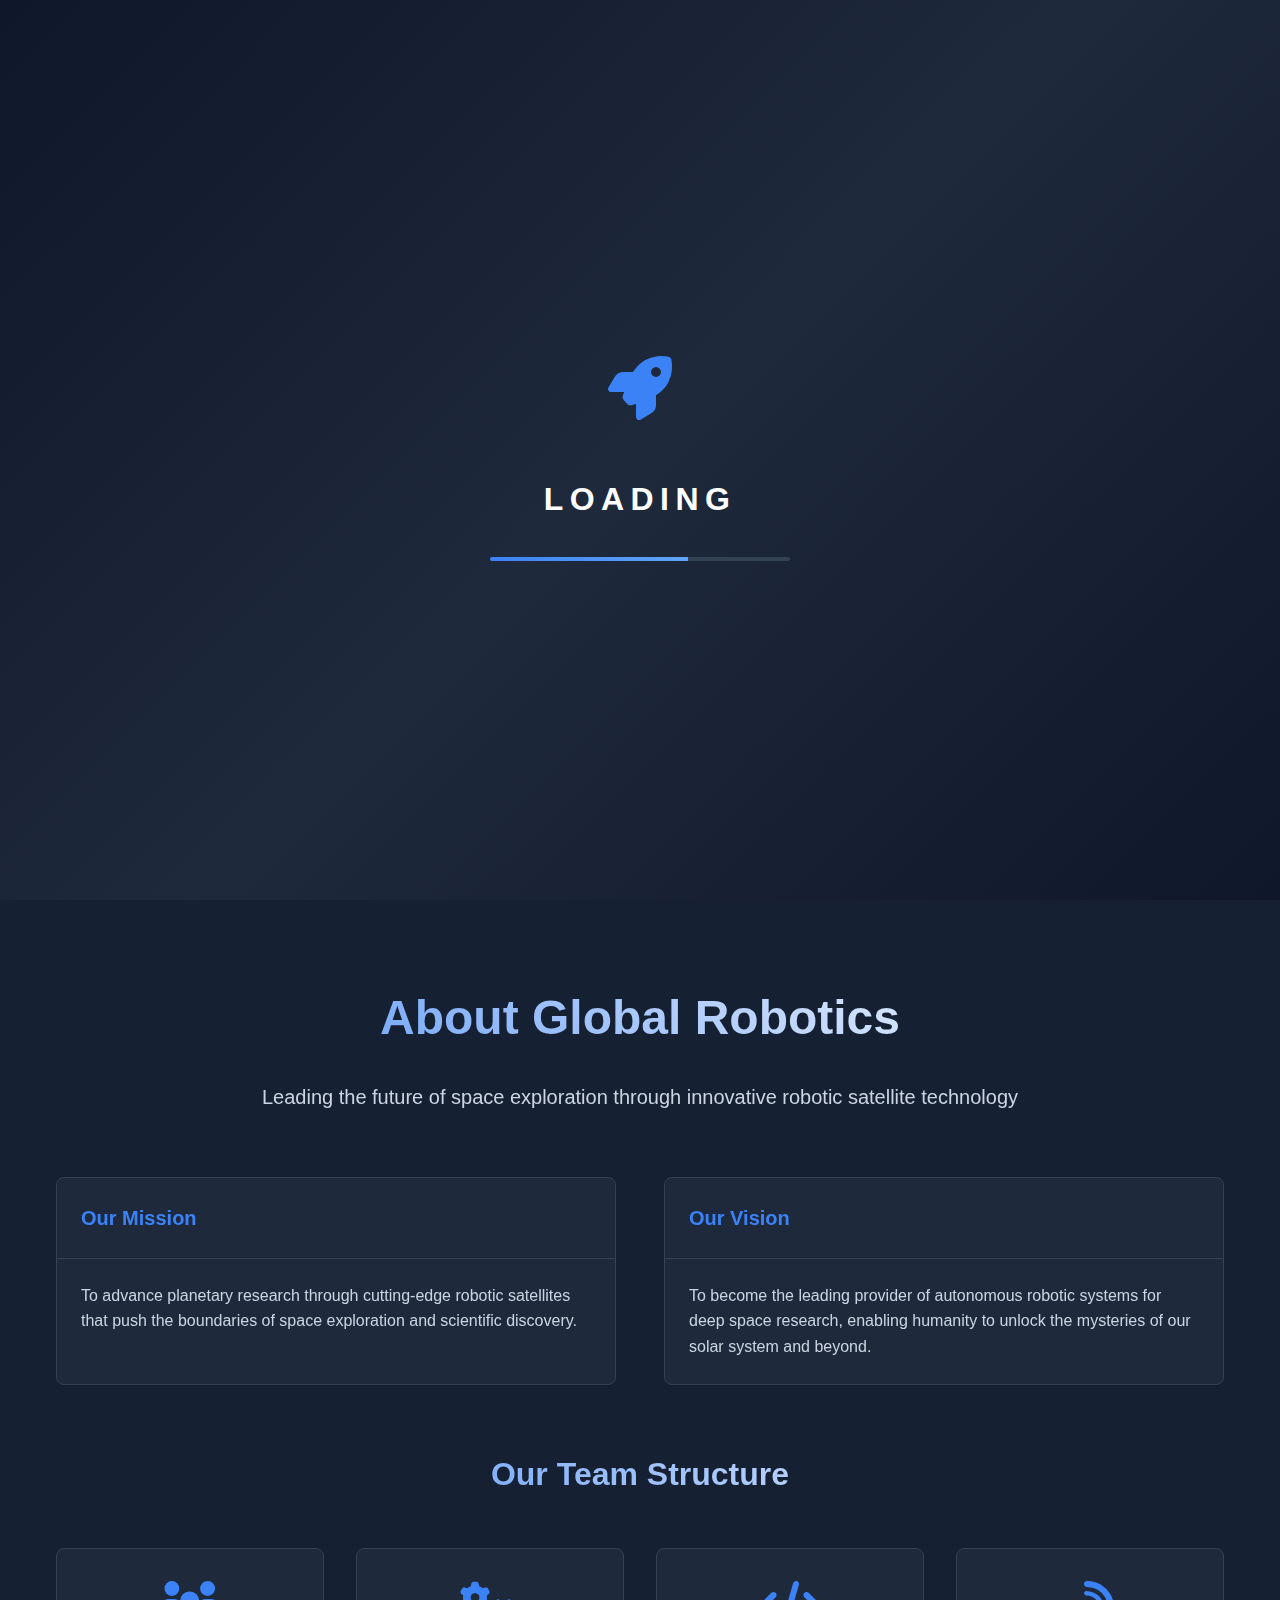
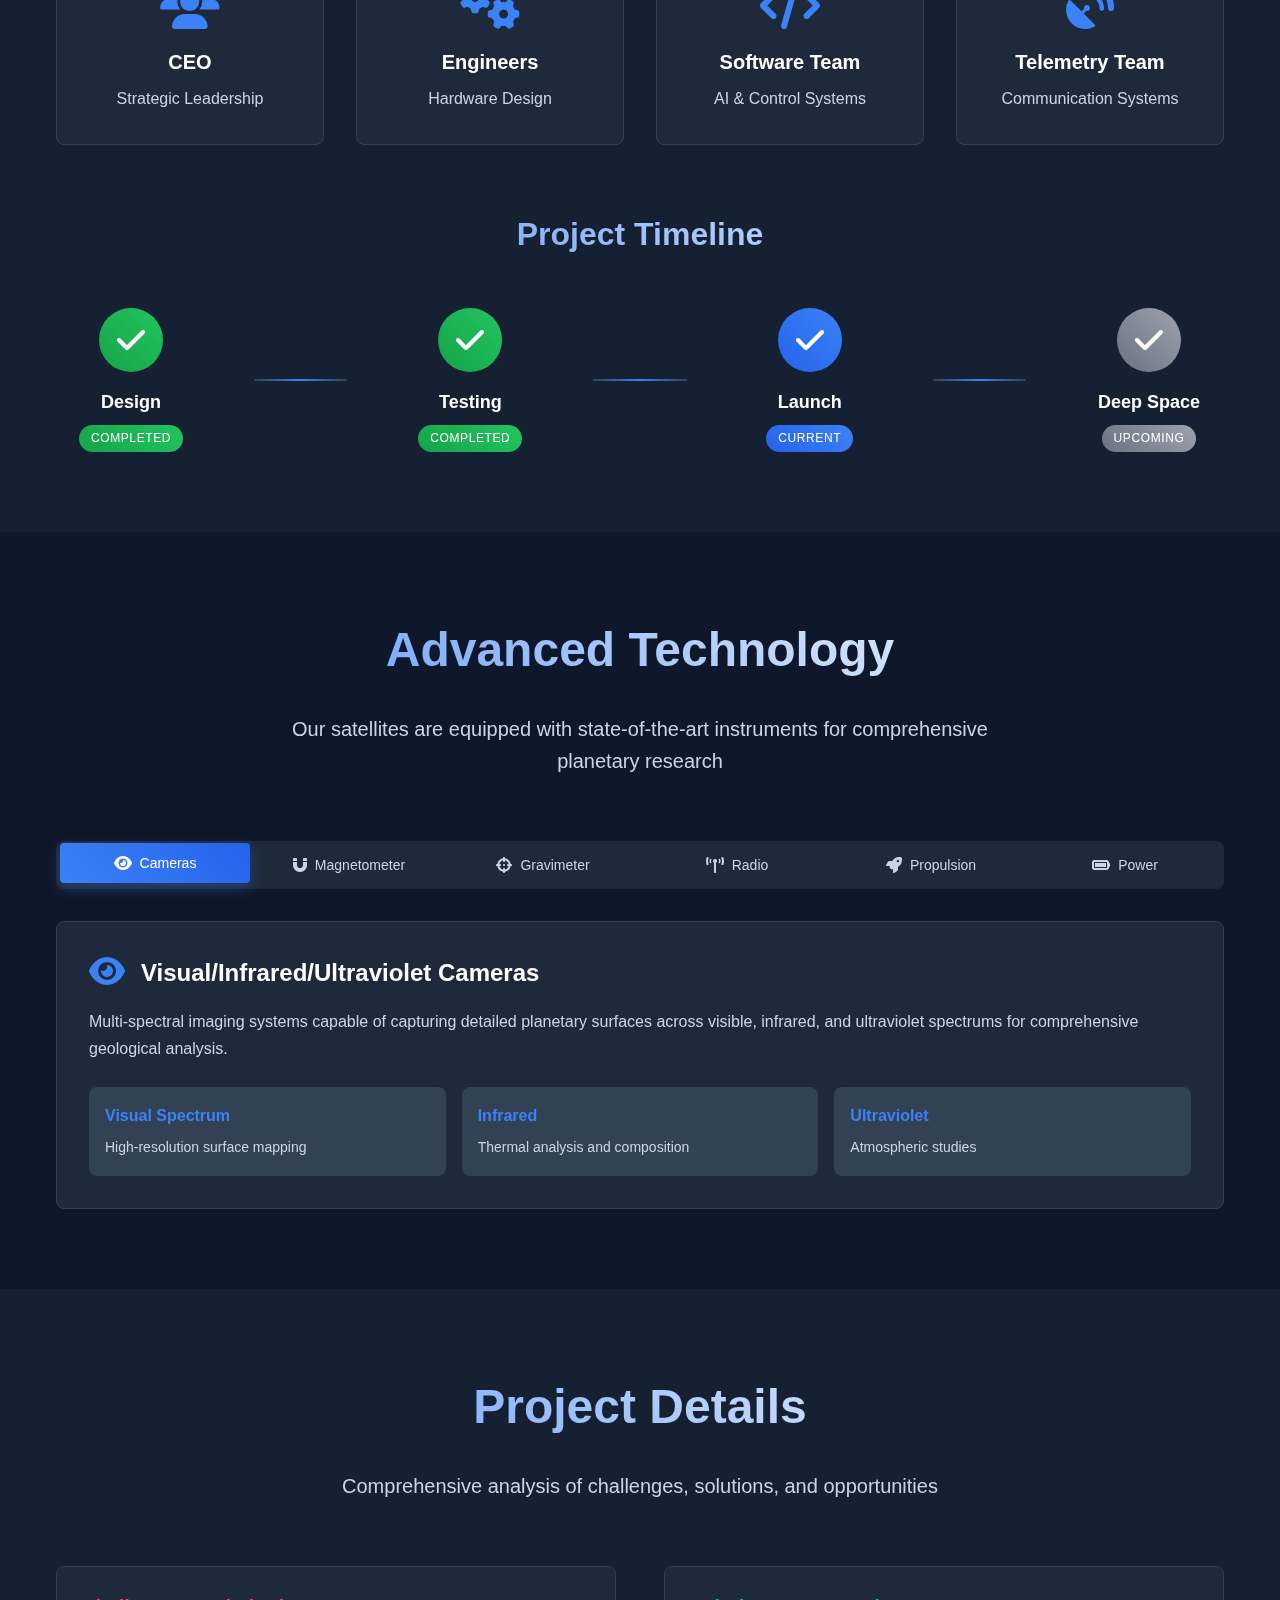
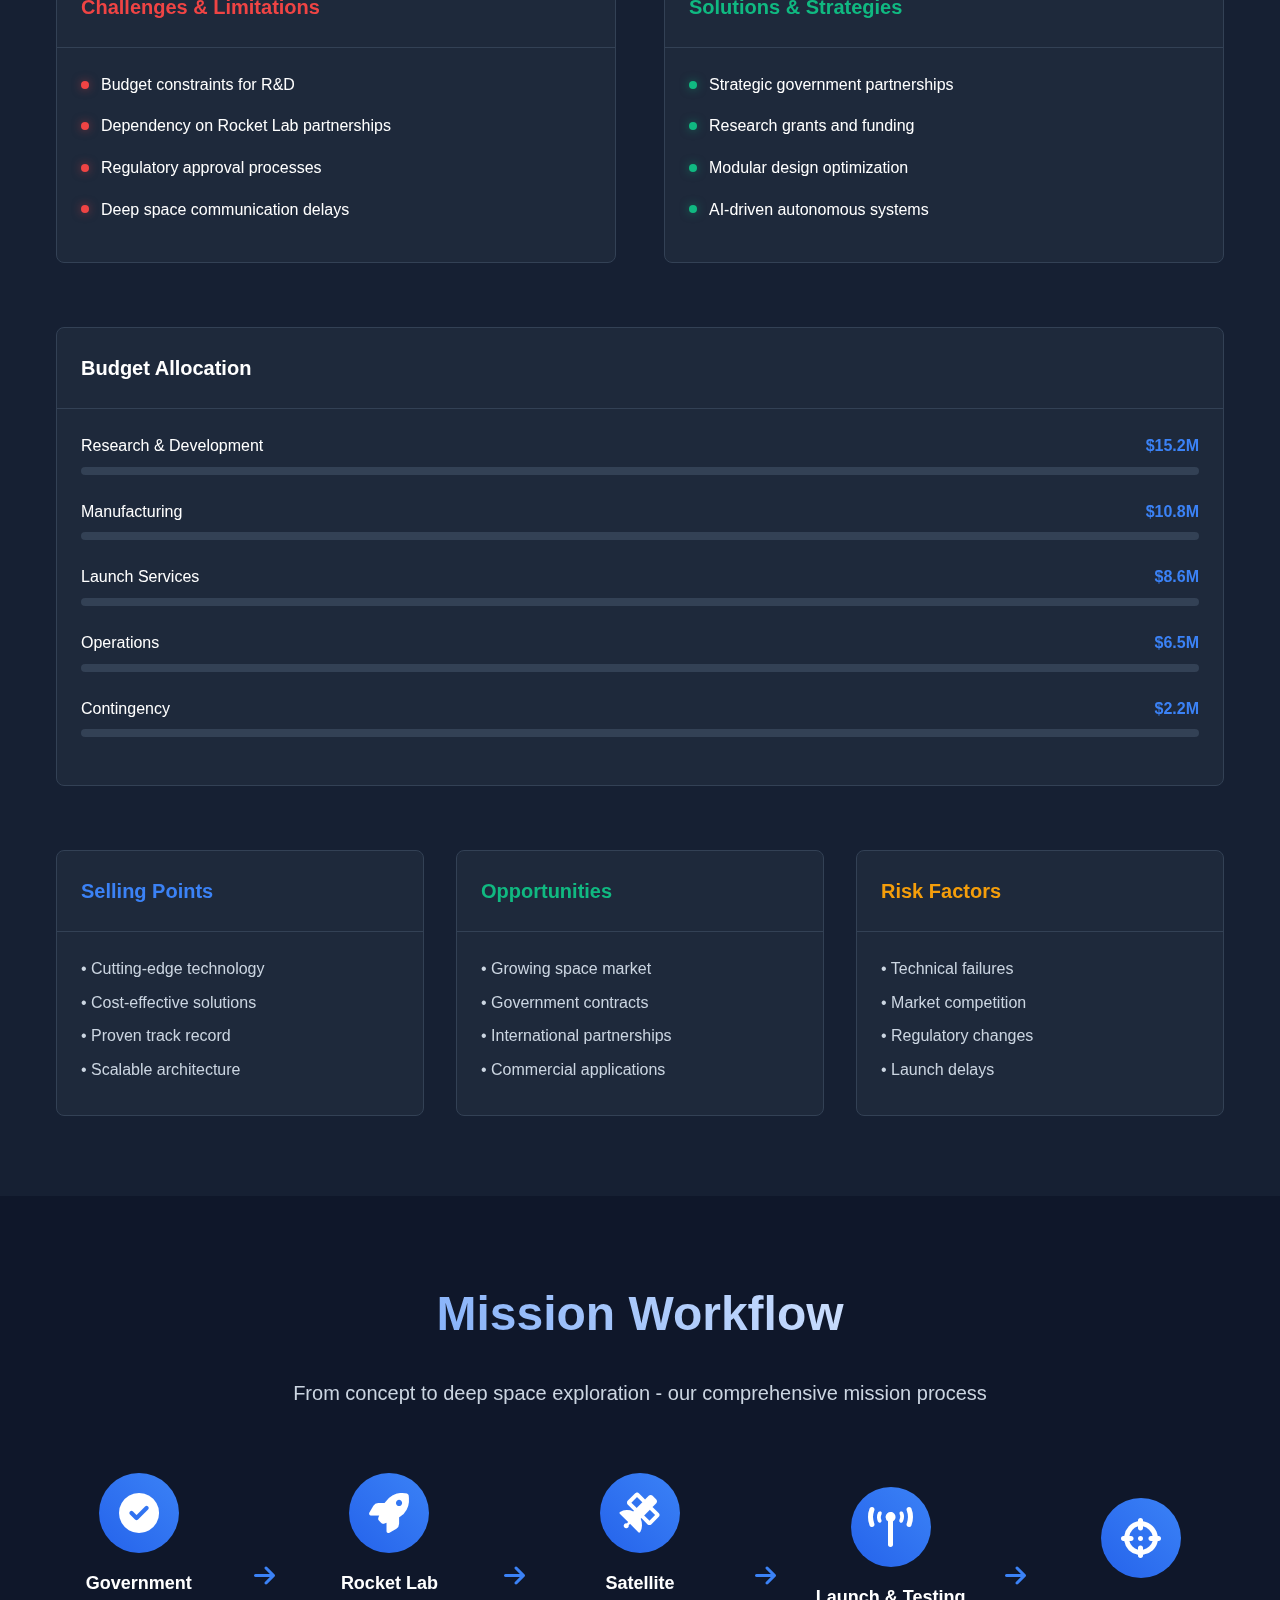
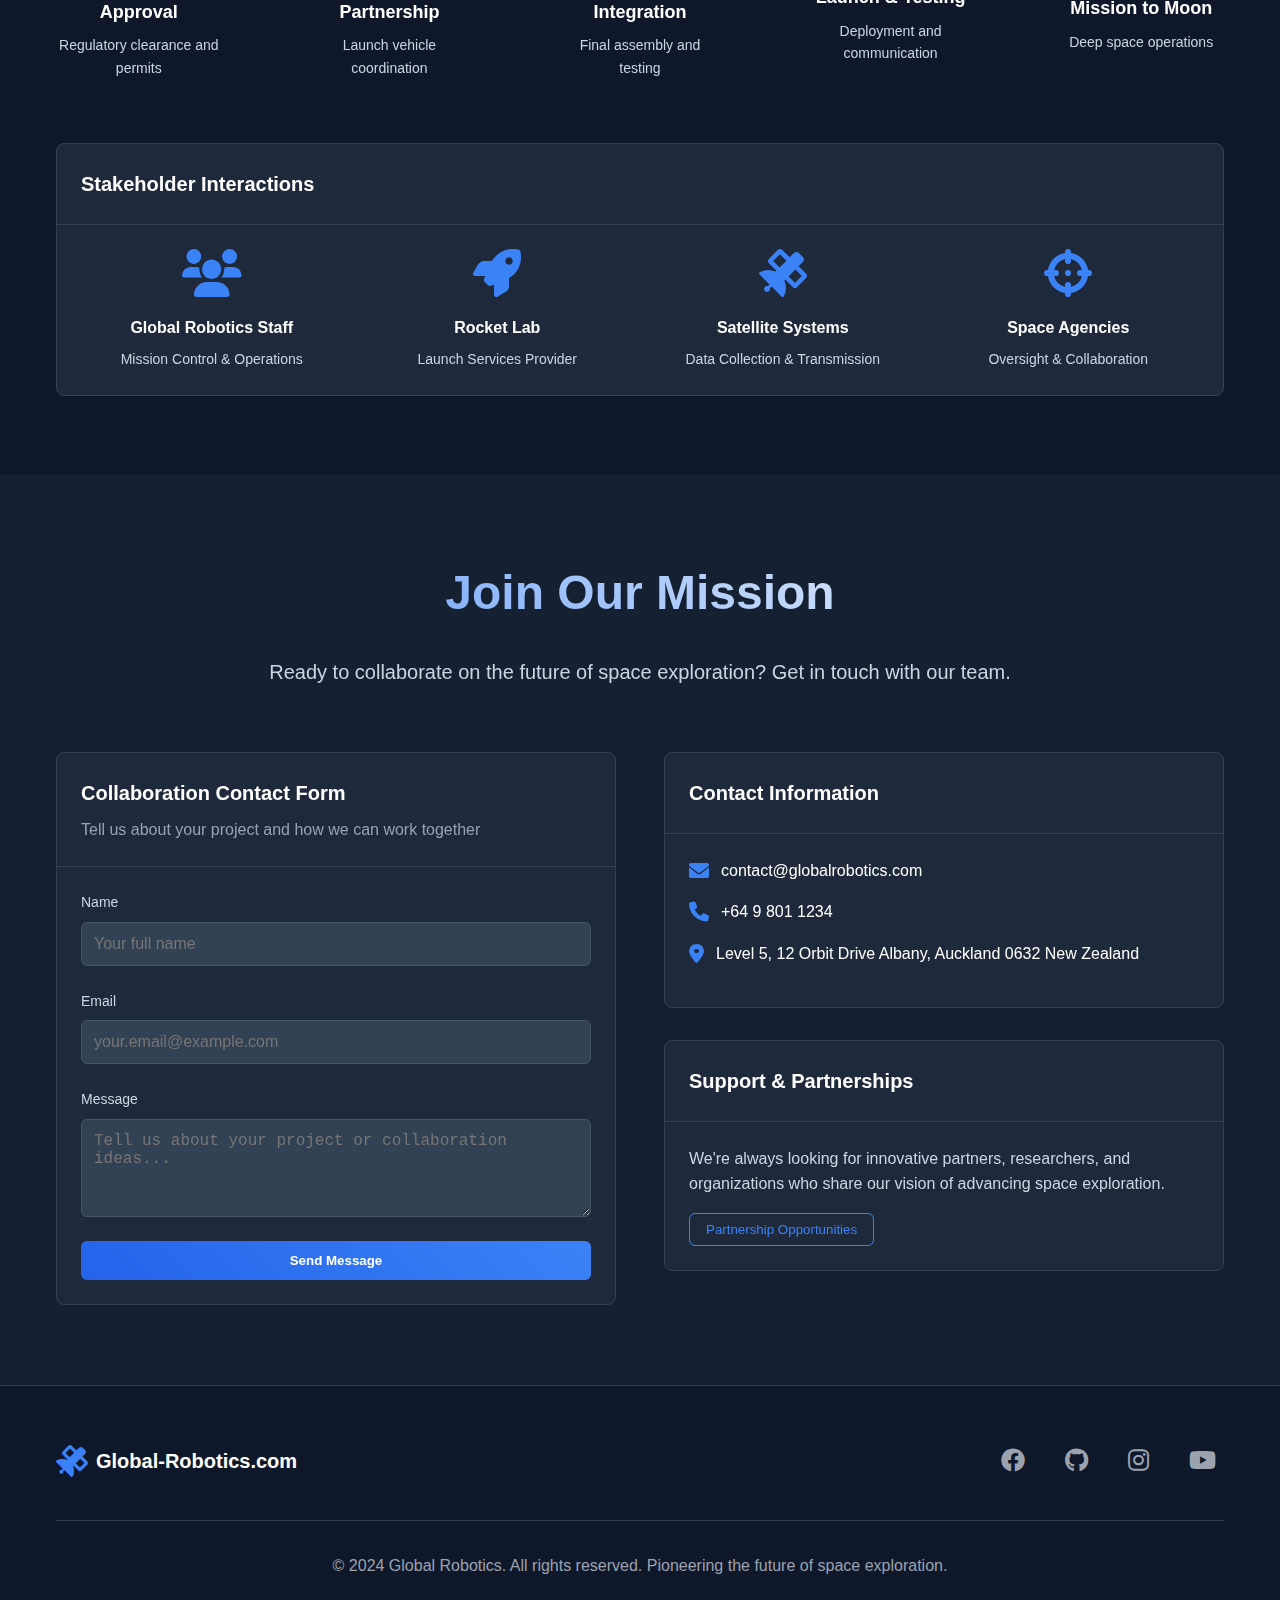
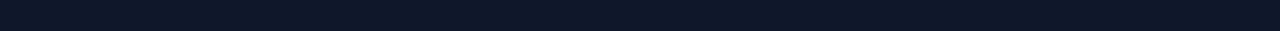
<file: index.html>
<!DOCTYPE html>
<html lang="en">
<head>
    <meta charset="UTF-8">
    <meta name="viewport" content="width=device-width, initial-scale=1.0">
    <title>GlobalRobotics.com - Pioneering Planetary Research Through Robotics</title>
    <link rel="icon" href="satellite.png" type="image/x-icon" />
    <link rel="stylesheet" href="styles.css">
    <link href="https://cdnjs.cloudflare.com/ajax/libs/font-awesome/6.0.0/css/all.min.css" rel="stylesheet">
</head>
<body>
    <canvas id="particleCanvas"></canvas>
    <!-- Custom Cursor -->
    <div class="cursor"></div>
    <div class="cursor-glow"></div>
    
    <!-- Animated Background -->
    <div class="stars-container">
        <div class="stars"></div>
        <div class="stars2"></div>
        <div class="stars3"></div>
    </div>

    <!-- Flying Rocket -->
    <div class="flying-rocket">
        <div class="rocket">
            <div class="rocket-body">
                <div class="rocket-nose"></div>
                <div class="rocket-middle"></div>
                <div class="rocket-fins">
                    <div class="fin left"></div>
                    <div class="fin right"></div>
                </div>
                <div class="rocket-flame">
                    <div class="flame flame1"></div>
                    <div class="flame flame2"></div>
                    <div class="flame flame3"></div>
                </div>
            </div>
            <div class="rocket-trail"></div>
        </div>
    </div>

    <!-- Loading Screen -->
    <div class="loading-screen">
        <div class="loading-content">
            <div class="loading-rocket">
                <i class="fas fa-rocket"></i>
            </div>
            <div class="loading-text">
                <span>L</span><span>O</span><span>A</span><span>D</span><span>I</span><span>N</span><span>G</span>
            </div>
            <div class="loading-bar">
                <div class="loading-progress"></div>
            </div>
        </div>
    </div>

    <!-- Navigation -->
    <nav class="navbar">
        <div class="nav-container">
            <div class="nav-brand">
                <i class="fas fa-satellite nav-icon"></i>
                <span class="nav-title">Global Robotics</span>
            </div>

            <!-- Desktop Navigation -->
            <div class="nav-menu">
                <a href="#home" class="nav-link active">Home</a>
                <a href="#about" class="nav-link">About</a>
                <a href="#technology" class="nav-link">Technology</a>
                <a href="#projects" class="nav-link">Projects</a>
                <a href="#usecase" class="nav-link">Use Cases</a>
                <a href="#contact" class="nav-link">Contact</a>
            </div>

            <!-- Mobile Menu Button -->
            <button class="mobile-menu-btn">
                <i class="fas fa-bars"></i>
            </button>
        </div>

        <!-- Mobile Navigation -->
        <div class="mobile-menu">
            <a href="#home" class="mobile-nav-link">Home</a>
            <a href="#about" class="mobile-nav-link">About</a>
            <a href="#technology" class="mobile-nav-link">Technology</a>
            <a href="#projects" class="mobile-nav-link">Projects</a>
            <a href="#usecase" class="mobile-nav-link">Use Cases</a>
            <a href="#contact" class="mobile-nav-link">Contact</a>
        </div>
    </nav>

    <!-- Home Section -->
    <section id="home" class="hero-section">
        <div class="hero-background">
            <div class="floating-objects">
                <div class="floating-satellite"></div>
                <div class="floating-planet"></div>
                <div class="floating-asteroid"></div>
            </div>
        </div>
        <div class="container hero-content">
            <div class="hero-animation">
                <div class="satellite-container">
                    <div class="satellite-wrapper">
                        <img src="satellite.png" 
                             alt="Robotic Satellite in Space" class="satellite-image">
                        <div class="satellite-glow"></div>
                        <div class="orbit-ring"></div>
                        <div class="orbit-ring orbit-ring-2"></div>
                    </div>
                </div>
                <h1 class="hero-title">
                    <span class="title-word">Global</span>
                    <span class="title-word">Robotics</span>
                </h1>
                <p class="hero-subtitle">Pioneering Planetary Research Through Robotics.</p>
                <button class="cta-button" onclick="scrollToSection('about')">
                    <span class="button-text">Explore Our Mission</span>
                    <i class="fas fa-arrow-right button-icon"></i>
                    <div class="button-glow"></div>
                </button>

                <!-- Social Icons -->
                <div class="social-icons">
                    <a href="#" class="social-link">
                        <i class="fab fa-facebook"></i>
                        <div class="social-glow"></div>
                    </a>
                    <a href="#" class="social-link">
                        <i class="fab fa-github"></i>
                        <div class="social-glow"></div>
                    </a>
                    <a href="#" class="social-link">
                        <i class="fab fa-instagram"></i>
                        <div class="social-glow"></div>
                    </a>
                    <a href="#" class="social-link">
                        <i class="fab fa-youtube"></i>
                        <div class="social-glow"></div>
                    </a>
                </div>
            </div>
        </div>
    </section>

    <!-- About Section -->
    <section id="about" class="about-section">
        <div class="container">
            <div class="section-header">
                <h2 class="section-title animated-title">About Global Robotics</h2>
                <p class="section-subtitle">Leading the future of space exploration through innovative robotic satellite technology</p>
            </div>

            <div class="mission-vision">
                <div class="card hover-lift">
                    <div class="card-header">
                        <h3 class="card-title blue">Our Mission</h3>
                    </div>
                    <div class="card-content">
                        <p>To advance planetary research through cutting-edge robotic satellites that push the boundaries of space exploration and scientific discovery.</p>
                    </div>
                    <div class="card-glow"></div>
                </div>

                <div class="card hover-lift">
                    <div class="card-header">
                        <h3 class="card-title blue">Our Vision</h3>
                    </div>
                    <div class="card-content">
                        <p>To become the leading provider of autonomous robotic systems for deep space research, enabling humanity to unlock the mysteries of our solar system and beyond.</p>
                    </div>
                    <div class="card-glow"></div>
                </div>
            </div>

            <!-- Company Structure -->
            <div class="team-structure">
                <h3 class="subsection-title animated-title">Our Team Structure</h3>
                <div class="team-grid">
                    <div class="team-card hover-lift">
                        <div class="team-icon-wrapper">
                            <i class="fas fa-users team-icon"></i>
                            <div class="icon-glow"></div>
                        </div>
                        <h4>CEO</h4>
                        <p>Strategic Leadership</p>
                    </div>
                    <div class="team-card hover-lift">
                        <div class="team-icon-wrapper">
                            <i class="fas fa-cogs team-icon"></i>
                            <div class="icon-glow"></div>
                        </div>
                        <h4>Engineers</h4>
                        <p>Hardware Design</p>
                    </div>
                    <div class="team-card hover-lift">
                        <div class="team-icon-wrapper">
                            <i class="fas fa-code team-icon"></i>
                            <div class="icon-glow"></div>
                        </div>
                        <h4>Software Team</h4>
                        <p>AI & Control Systems</p>
                    </div>
                    <div class="team-card hover-lift">
                        <div class="team-icon-wrapper">
                            <i class="fas fa-satellite-dish team-icon"></i>
                            <div class="icon-glow"></div>
                        </div>
                        <h4>Telemetry Team</h4>
                        <p>Communication Systems</p>
                    </div>
                </div>
            </div>

            <!-- Timeline -->
            <div class="timeline-section">
                <h3 class="subsection-title animated-title">Project Timeline</h3>
                <div class="timeline">
                    <div class="timeline-item completed">
                        <div class="timeline-icon">
                            <i class="fas fa-check"></i>
                            <div class="timeline-glow"></div>
                        </div>
                        <h4>Design</h4>
                        <span class="timeline-badge completed">completed</span>
                    </div>
                    <div class="timeline-connector"></div>
                    <div class="timeline-item completed">
                        <div class="timeline-icon">
                            <i class="fas fa-check"></i>
                            <div class="timeline-glow"></div>
                        </div>
                        <h4>Testing</h4>
                        <span class="timeline-badge completed">completed</span>
                    </div>
                    <div class="timeline-connector"></div>
                    <div class="timeline-item current">
                        <div class="timeline-icon">
                            <i class="fas fa-check"></i>
                            <div class="timeline-glow"></div>
                        </div>
                        <h4>Launch</h4>
                        <span class="timeline-badge current">current</span>
                    </div>
                    <div class="timeline-connector"></div>
                    <div class="timeline-item upcoming">
                        <div class="timeline-icon">
                            <i class="fas fa-check"></i>
                            <div class="timeline-glow"></div>
                        </div>
                        <h4>Deep Space</h4>
                        <span class="timeline-badge upcoming">upcoming</span>
                    </div>
                </div>
            </div>
        </div>
    </section>

    <!-- Technology Section -->
    <section id="technology" class="technology-section">
        <div class="container">
            <div class="section-header">
                <h2 class="section-title animated-title">Advanced Technology</h2>
                <p class="section-subtitle">Our satellites are equipped with state-of-the-art instruments for comprehensive planetary research</p>
            </div>

            <div class="tech-tabs">
                <div class="tab-buttons">
                    <button class="tab-btn active" data-tab="cameras">
                        <i class="fas fa-eye"></i>
                        <span>Cameras</span>
                    </button>
                    <button class="tab-btn" data-tab="magnetometer">
                        <i class="fas fa-magnet"></i>
                        <span>Magnetometer</span>
                    </button>
                    <button class="tab-btn" data-tab="gravimeter">
                        <i class="fas fa-crosshairs"></i>
                        <span>Gravimeter</span>
                    </button>
                    <button class="tab-btn" data-tab="radio">
                        <i class="fas fa-broadcast-tower"></i>
                        <span>Radio</span>
                    </button>
                    <button class="tab-btn" data-tab="propulsion">
                        <i class="fas fa-rocket"></i>
                        <span>Propulsion</span>
                    </button>
                    <button class="tab-btn" data-tab="power">
                        <i class="fas fa-battery-full"></i>
                        <span>Power</span>
                    </button>
                </div>

                <div class="tab-content">
                    <div class="tab-panel active" id="cameras">
                        <div class="tech-card hover-lift">
                            <div class="tech-header">
                                <div class="tech-icon-wrapper">
                                    <i class="fas fa-eye tech-icon"></i>
                                    <div class="tech-icon-glow"></div>
                                </div>
                                <h3>Visual/Infrared/Ultraviolet Cameras</h3>
                            </div>
                            <p>Multi-spectral imaging systems capable of capturing detailed planetary surfaces across visible, infrared, and ultraviolet spectrums for comprehensive geological analysis.</p>
                            <div class="tech-features">
                                <div class="feature hover-lift">
                                    <h4>Visual Spectrum</h4>
                                    <p>High-resolution surface mapping</p>
                                </div>
                                <div class="feature hover-lift">
                                    <h4>Infrared</h4>
                                    <p>Thermal analysis and composition</p>
                                </div>
                                <div class="feature hover-lift">
                                    <h4>Ultraviolet</h4>
                                    <p>Atmospheric studies</p>
                                </div>
                            </div>
                        </div>
                    </div>

                    <div class="tab-panel" id="magnetometer">
                        <div class="tech-card hover-lift">
                            <div class="tech-header">
                                <div class="tech-icon-wrapper">
                                    <i class="fas fa-magnet tech-icon"></i>
                                    <div class="tech-icon-glow"></div>
                                </div>
                                <h3>Magnetometer</h3>
                            </div>
                            <p>Precision magnetic field measurement instrument for studying planetary magnetic fields, core composition, and electromagnetic interactions with solar wind.</p>
                        </div>
                    </div>

                    <div class="tab-panel" id="gravimeter">
                        <div class="tech-card hover-lift">
                            <div class="tech-header">
                                <div class="tech-icon-wrapper">
                                    <i class="fas fa-crosshairs tech-icon"></i>
                                    <div class="tech-icon-glow"></div>
                                </div>
                                <h3>Gravimeter</h3>
                            </div>
                            <p>Ultra-sensitive gravitational field detector for mapping subsurface structures, density variations, and internal planetary composition.</p>
                        </div>
                    </div>

                    <div class="tab-panel" id="radio">
                        <div class="tech-card hover-lift">
                            <div class="tech-header">
                                <div class="tech-icon-wrapper">
                                    <i class="fas fa-broadcast-tower tech-icon"></i>
                                    <div class="tech-icon-glow"></div>
                                </div>
                                <h3>Radio Detector</h3>
                            </div>
                            <p>Advanced radio frequency analysis system for atmospheric studies, communication relay, and detection of electromagnetic phenomena.</p>
                        </div>
                    </div>

                    <div class="tab-panel" id="propulsion">
                        <div class="tech-card hover-lift">
                            <div class="tech-header">
                                <div class="tech-icon-wrapper">
                                    <i class="fas fa-rocket tech-icon"></i>
                                    <div class="tech-icon-glow"></div>
                                </div>
                                <h3>Propellant-less Propulsion</h3>
                            </div>
                            <p>Revolutionary ion drive and solar sail hybrid system enabling long-duration missions without traditional fuel limitations.</p>
                        </div>
                    </div>

                    <div class="tab-panel" id="power">
                        <div class="tech-card hover-lift">
                            <div class="tech-header">
                                <div class="tech-icon-wrapper">
                                    <i class="fas fa-battery-full tech-icon"></i>
                                    <div class="tech-icon-glow"></div>
                                </div>
                                <h3>RTG and Battery Bank</h3>
                            </div>
                            <p>Radioisotope Thermoelectric Generator combined with advanced lithium-ion battery systems for reliable power generation in deep space environments.</p>
                        </div>
                    </div>
                </div>
            </div>
        </div>
    </section>

    <!-- Project Details Section -->
    <section id="projects" class="projects-section">
        <div class="container">
            <div class="section-header">
                <h2 class="section-title animated-title">Project Details</h2>
                <p class="section-subtitle">Comprehensive analysis of challenges, solutions, and opportunities</p>
            </div>

            <div class="problems-solutions">
                <div class="card hover-lift">
                    <div class="card-header">
                        <h3 class="card-title red">Challenges & Limitations</h3>
                    </div>
                    <div class="card-content">
                        <div class="list-item">
                            <div class="bullet red"></div>
                            <span>Budget constraints for R&D</span>
                        </div>
                        <div class="list-item">
                            <div class="bullet red"></div>
                            <span>Dependency on Rocket Lab partnerships</span>
                        </div>
                        <div class="list-item">
                            <div class="bullet red"></div>
                            <span>Regulatory approval processes</span>
                        </div>
                        <div class="list-item">
                            <div class="bullet red"></div>
                            <span>Deep space communication delays</span>
                        </div>
                    </div>
                    <div class="card-glow"></div>
                </div>

                <div class="card hover-lift">
                    <div class="card-header">
                        <h3 class="card-title green">Solutions & Strategies</h3>
                    </div>
                    <div class="card-content">
                        <div class="list-item">
                            <div class="bullet green"></div>
                            <span>Strategic government partnerships</span>
                        </div>
                        <div class="list-item">
                            <div class="bullet green"></div>
                            <span>Research grants and funding</span>
                        </div>
                        <div class="list-item">
                            <div class="bullet green"></div>
                            <span>Modular design optimization</span>
                        </div>
                        <div class="list-item">
                            <div class="bullet green"></div>
                            <span>AI-driven autonomous systems</span>
                        </div>
                    </div>
                    <div class="card-glow"></div>
                </div>
            </div>

            <!-- Budget Breakdown -->
            <div class="budget-section">
                <div class="card hover-lift">
                    <div class="card-header">
                        <h3 class="card-title">Budget Allocation</h3>
                    </div>
                    <div class="card-content">
                        <div class="budget-item">
                            <div class="budget-info">
                                <span>Research & Development</span>
                                <span class="budget-amount">$15.2M</span>
                            </div>
                            <div class="progress-bar">
                                <div class="progress-fill" data-width="35"></div>
                            </div>
                        </div>
                        <div class="budget-item">
                            <div class="budget-info">
                                <span>Manufacturing</span>
                                <span class="budget-amount">$10.8M</span>
                            </div>
                            <div class="progress-bar">
                                <div class="progress-fill" data-width="25"></div>
                            </div>
                        </div>
                        <div class="budget-item">
                            <div class="budget-info">
                                <span>Launch Services</span>
                                <span class="budget-amount">$8.6M</span>
                            </div>
                            <div class="progress-bar">
                                <div class="progress-fill" data-width="20"></div>
                            </div>
                        </div>
                        <div class="budget-item">
                            <div class="budget-info">
                                <span>Operations</span>
                                <span class="budget-amount">$6.5M</span>
                            </div>
                            <div class="progress-bar">
                                <div class="progress-fill" data-width="15"></div>
                            </div>
                        </div>
                        <div class="budget-item">
                            <div class="budget-info">
                                <span>Contingency</span>
                                <span class="budget-amount">$2.2M</span>
                            </div>
                            <div class="progress-bar">
                                <div class="progress-fill" data-width="5"></div>
                            </div>
                        </div>
                    </div>
                    <div class="card-glow"></div>
                </div>
            </div>

            <!-- Opportunities & Risks -->
            <div class="opportunities-risks">
                <div class="card hover-lift">
                    <div class="card-header">
                        <h3 class="card-title blue">Selling Points</h3>
                    </div>
                    <div class="card-content">
                        <ul>
                            <li>• Cutting-edge technology</li>
                            <li>• Cost-effective solutions</li>
                            <li>• Proven track record</li>
                            <li>• Scalable architecture</li>
                        </ul>
                    </div>
                    <div class="card-glow"></div>
                </div>

                <div class="card hover-lift">
                    <div class="card-header">
                        <h3 class="card-title green">Opportunities</h3>
                    </div>
                    <div class="card-content">
                        <ul>
                            <li>• Growing space market</li>
                            <li>• Government contracts</li>
                            <li>• International partnerships</li>
                            <li>• Commercial applications</li>
                        </ul>
                    </div>
                    <div class="card-glow"></div>
                </div>

                <div class="card hover-lift">
                    <div class="card-header">
                        <h3 class="card-title yellow">Risk Factors</h3>
                    </div>
                    <div class="card-content">
                        <ul>
                            <li>• Technical failures</li>
                            <li>• Market competition</li>
                            <li>• Regulatory changes</li>
                            <li>• Launch delays</li>
                        </ul>
                    </div>
                    <div class="card-glow"></div>
                </div>
            </div>
        </div>
    </section>

    <!-- Use Case Section -->
    <section id="usecase" class="usecase-section">
        <div class="container">
            <div class="section-header">
                <h2 class="section-title animated-title">Mission Workflow</h2>
                <p class="section-subtitle">From concept to deep space exploration - our comprehensive mission process</p>
            </div>

            <!-- Activity Diagram -->
            <div class="workflow-diagram">
                <div class="workflow-step hover-lift">
                    <div class="workflow-icon">
                        <i class="fas fa-check-circle"></i>
                        <div class="workflow-glow"></div>
                    </div>
                    <h3>Government Approval</h3>
                    <p>Regulatory clearance and permits</p>
                </div>
                <div class="workflow-arrow">
                    <i class="fas fa-arrow-right"></i>
                </div>
                <div class="workflow-step hover-lift">
                    <div class="workflow-icon">
                        <i class="fas fa-rocket"></i>
                        <div class="workflow-glow"></div>
                    </div>
                    <h3>Rocket Lab Partnership</h3>
                    <p>Launch vehicle coordination</p>
                </div>
                <div class="workflow-arrow">
                    <i class="fas fa-arrow-right"></i>
                </div>
                <div class="workflow-step hover-lift">
                    <div class="workflow-icon">
                        <i class="fas fa-satellite"></i>
                        <div class="workflow-glow"></div>
                    </div>
                    <h3>Satellite Integration</h3>
                    <p>Final assembly and testing</p>
                </div>
                <div class="workflow-arrow">
                    <i class="fas fa-arrow-right"></i>
                </div>
                <div class="workflow-step hover-lift">
                    <div class="workflow-icon">
                        <i class="fas fa-broadcast-tower"></i>
                        <div class="workflow-glow"></div>
                    </div>
                    <h3>Launch & Testing</h3>
                    <p>Deployment and communication</p>
                </div>
                <div class="workflow-arrow">
                    <i class="fas fa-arrow-right"></i>
                </div>
                <div class="workflow-step hover-lift">
                    <div class="workflow-icon">
                        <i class="fas fa-crosshairs"></i>
                        <div class="workflow-glow"></div>
                    </div>
                    <h3>Mission to Moon</h3>
                    <p>Deep space operations</p>
                </div>
            </div>

            <!-- Stakeholder Interactions -->
            <div class="stakeholders-section">
                <div class="card hover-lift">
                    <div class="card-header">
                        <h3 class="card-title">Stakeholder Interactions</h3>
                    </div>
                    <div class="card-content">
                        <div class="stakeholders-grid">
                            <div class="stakeholder hover-lift">
                                <div class="stakeholder-icon-wrapper">
                                    <i class="fas fa-users stakeholder-icon"></i>
                                    <div class="stakeholder-glow"></div>
                                </div>
                                <h4>Global Robotics Staff</h4>
                                <p>Mission Control & Operations</p>
                            </div>
                            <div class="stakeholder hover-lift">
                                <div class="stakeholder-icon-wrapper">
                                    <i class="fas fa-rocket stakeholder-icon"></i>
                                    <div class="stakeholder-glow"></div>
                                </div>
                                <h4>Rocket Lab</h4>
                                <p>Launch Services Provider</p>
                            </div>
                            <div class="stakeholder hover-lift">
                                <div class="stakeholder-icon-wrapper">
                                    <i class="fas fa-satellite stakeholder-icon"></i>
                                    <div class="stakeholder-glow"></div>
                                </div>
                                <h4>Satellite Systems</h4>
                                <p>Data Collection & Transmission</p>
                            </div>
                            <div class="stakeholder hover-lift">
                                <div class="stakeholder-icon-wrapper">
                                    <i class="fas fa-crosshairs stakeholder-icon"></i>
                                    <div class="stakeholder-glow"></div>
                                </div>
                                <h4>Space Agencies</h4>
                                <p>Oversight & Collaboration</p>
                            </div>
                        </div>
                    </div>
                    <div class="card-glow"></div>
                </div>
            </div>
        </div>
    </section>

    <!-- Contact Section -->
    <section id="contact" class="contact-section">
        <div class="container">
            <div class="section-header">
                <h2 class="section-title animated-title">Join Our Mission</h2>
                <p class="section-subtitle">Ready to collaborate on the future of space exploration? Get in touch with our team.</p>
            </div>

            <div class="contact-content">
                <!-- Contact Form -->
                <div class="card hover-lift">
                    <div class="card-header">
                        <h3 class="card-title">Collaboration Contact Form</h3>
                        <p class="card-description">Tell us about your project and how we can work together</p>
                    </div>
                    <div class="card-content">
                        <form class="contact-form">
                            <div class="form-group">
                                <label>Name</label>
                                <input type="text" placeholder="Your full name" required>
                            </div>
                            <div class="form-group">
                                <label>Email</label>
                                <input type="email" placeholder="your.email@example.com" required>
                            </div>
                            <div class="form-group">
                                <label>Message</label>
                                <textarea placeholder="Tell us about your project or collaboration ideas..." rows="4" required></textarea>
                            </div>
                            <button type="submit" class="submit-btn">
                                <span>Send Message</span>
                                <div class="button-glow"></div>
                            </button>
                        </form>
                    </div>
                    <div class="card-glow"></div>
                </div>

                <!-- Contact Information -->
                <div class="contact-info">
                    <div class="card hover-lift">
                        <div class="card-header">
                            <h3 class="card-title">Contact Information</h3>
                        </div>
                        <div class="card-content">
                            <div class="contact-item">
                                <i class="fas fa-envelope contact-icon"></i>
                                <span>contact@globalrobotics.com</span>
                            </div>
                            <div class="contact-item">
                                <i class="fas fa-phone contact-icon"></i>
                                <span>+64 9 801 1234</span>
                            </div>
                            <div class="contact-item">
                                <i class="fas fa-map-marker-alt contact-icon"></i>
                                <span>Level 5, 12 Orbit Drive Albany, Auckland 0632 New Zealand</span>
                            </div>
                        </div>
                        <div class="card-glow"></div>
                    </div>

                    <div class="card hover-lift">
                        <div class="card-header">
                            <h3 class="card-title">Support & Partnerships</h3>
                        </div>
                        <div class="card-content">
                            <p>We're always looking for innovative partners, researchers, and organizations who share our vision of advancing space exploration.</p>
                            <button class="partnership-btn">
                                <span>Partnership Opportunities</span>
                                <div class="button-glow"></div>
                            </button>
                        </div>
                        <div class="card-glow"></div>
                    </div>
                </div>
            </div>
        </div>
    </section>

    <!-- Footer -->
    <footer class="footer">
        <div class="container">
            <div class="footer-content">
                <div class="footer-brand">
                    <i class="fas fa-satellite footer-icon"></i>
                    <span class="footer-title">Global-Robotics.com</span>
                </div>

                <div class="footer-social">
                    <a href="#" class="social-link">
                        <i class="fab fa-facebook"></i>
                        <div class="social-glow"></div>
                    </a>
                    <a href="#" class="social-link">
                        <i class="fab fa-github"></i>
                        <div class="social-glow"></div>
                    </a>
                    <a href="#" class="social-link">
                        <i class="fab fa-instagram"></i>
                        <div class="social-glow"></div>
                    </a>
                    <a href="#" class="social-link">
                        <i class="fab fa-youtube"></i>
                        <div class="social-glow"></div>
                    </a>
                </div>
            </div>

            <div class="footer-bottom">
                <p>&copy; 2024 Global Robotics. All rights reserved. Pioneering the future of space exploration.</p>
            </div>
        </div>
    </footer>

    <script src="script.js"></script>
</body>
</html>
</file>
<file: styles.css>
/* Reset and Base Styles */
* {
  margin: 0;
  padding: 0;
  box-sizing: border-box;
}

html {
  scroll-behavior: smooth;
  cursor: none;
}

body {
  font-family: -apple-system, BlinkMacSystemFont, "Segoe UI", Roboto, sans-serif;
  background-color: #0f172a;
  color: #ffffff;
  line-height: 1.6;
  overflow-x: hidden;
  cursor: none;
}

.container {
  max-width: 1200px;
  margin: 0 auto;
  padding: 0 1rem;
}

/* Custom Cursor */
.cursor {
  position: fixed;
  width: 40px;
  height: 40px;
  background: url('data:image/svg+xml;utf8,<svg xmlns="http://www.w3.org/2000/svg" viewBox="0 0 24 24" fill="%233b82f6"><path d="M12 2L13.09 8.26L22 9L13.09 9.74L12 16L10.91 9.74L2 9L10.91 8.26L12 2Z"/></svg>')
    no-repeat center;
  background-size: contain;
  pointer-events: none;
  z-index: 10000;
  transition: transform 0.1s ease;
  transform: translate(-50%, -50%);
}

.cursor-glow {
  position: fixed;
  width: 200px;
  height: 200px;
  background: radial-gradient(circle, rgba(59, 130, 246, 0.15) 0%, transparent 70%);
  pointer-events: none;
  z-index: 9999;
  transition: transform 0.3s ease;
  transform: translate(-50%, -50%);
}

/* Animated Background */
.stars-container {
  position: fixed;
  top: 0;
  left: 0;
  width: 100%;
  height: 100%;
  pointer-events: none;
  z-index: 0;
}

.stars,
.stars2,
.stars3 {
  position: absolute;
  top: 0;
  left: 0;
  width: 100%;
  height: 100%;
  background: transparent;
}

.stars {
  background-image: radial-gradient(2px 2px at 20px 30px, #eee, transparent),
    radial-gradient(2px 2px at 40px 70px, rgba(255, 255, 255, 0.8), transparent),
    radial-gradient(1px 1px at 90px 40px, #fff, transparent),
    radial-gradient(1px 1px at 130px 80px, rgba(255, 255, 255, 0.6), transparent),
    radial-gradient(2px 2px at 160px 30px, #ddd, transparent);
  background-repeat: repeat;
  background-size: 200px 100px;
  animation: zoom 20s infinite linear;
}

.stars2 {
  background-image: radial-gradient(1px 1px at 40px 60px, #fff, transparent),
    radial-gradient(1px 1px at 120px 10px, rgba(255, 255, 255, 0.7), transparent),
    radial-gradient(2px 2px at 170px 50px, #eee, transparent);
  background-repeat: repeat;
  background-size: 250px 120px;
  animation: zoom 10s infinite linear;
}

.stars3 {
  background-image: radial-gradient(1px 1px at 10px 10px, #fff, transparent),
    radial-gradient(2px 2px at 150px 90px, rgba(255, 255, 255, 0.5), transparent),
    radial-gradient(1px 1px at 60px 70px, #ddd, transparent);
  background-repeat: repeat;
  background-size: 300px 150px;
  animation: zoom 30s infinite linear;
}

@keyframes zoom {
  from {
    transform: scale(0);
  }
  to {
    transform: scale(1);
  }
}

/* Flying Rocket Animation - Improved */
.flying-rocket {
  position: fixed;
  top: 0;
  left: 0;
  width: 100%;
  height: 100%;
  pointer-events: none;
  z-index: 2;
}

.rocket {
  position: absolute;
  width: 40px;
  height: 80px;
  animation: flyAcrossScreen 20s infinite linear;
}

.rocket-body {
  position: relative;
  width: 100%;
  height: 100%;
}

.rocket-nose {
  position: absolute;
  top: 0;
  left: 50%;
  transform: translateX(-50%);
  width: 0;
  height: 0;
  border-left: 10px solid transparent;
  border-right: 10px solid transparent;
  border-bottom: 20px solid #3b82f6;
}

.rocket-middle {
  position: absolute;
  top: 20px;
  left: 50%;
  transform: translateX(-50%);
  width: 20px;
  height: 40px;
  background: linear-gradient(to bottom, #3b82f6, #1d4ed8);
  border-radius: 3px;
}

.rocket-fins {
  position: absolute;
  top: 50px;
  left: 50%;
  transform: translateX(-50%);
  width: 30px;
  height: 15px;
}

.fin {
  position: absolute;
  width: 0;
  height: 0;
  border-top: 8px solid #1e293b;
  border-bottom: 8px solid #1e293b;
}

.fin.left {
  left: 0;
  border-right: 10px solid #334155;
}

.fin.right {
  right: 0;
  border-left: 10px solid #334155;
}

.rocket-flame {
  position: absolute;
  bottom: -20px;
  left: 50%;
  transform: translateX(-50%);
  width: 15px;
  height: 20px;
}

.flame {
  position: absolute;
  bottom: 0;
  left: 50%;
  transform: translateX(-50%);
  border-radius: 50% 50% 50% 50% / 60% 60% 40% 40%;
}

.flame1 {
  width: 15px;
  height: 20px;
  background: linear-gradient(to top, #ff6b35, #f7931e);
  animation: flicker 0.1s infinite alternate;
}

.flame2 {
  width: 12px;
  height: 16px;
  background: linear-gradient(to top, #f7931e, #ffcc02);
  animation: flicker 0.15s infinite alternate;
}

.flame3 {
  width: 8px;
  height: 12px;
  background: linear-gradient(to top, #ffcc02, #fff);
  animation: flicker 0.2s infinite alternate;
}

@keyframes flyAcrossScreen {
  0% {
    top: 90%;
    left: -80px;
    transform: rotate(-30deg);
    opacity: 0;
  }
  10% {
    opacity: 1;
  }
  30% {
    top: 60%;
    left: 20%;
    transform: rotate(-20deg);
  }
  60% {
    top: 30%;
    left: 60%;
    transform: rotate(-10deg);
  }
  90% {
    opacity: 1;
  }
  100% {
    top: 10%;
    left: calc(100% + 80px);
    transform: rotate(0deg);
    opacity: 0;
  }
}

@keyframes flicker {
  0% {
    transform: translateX(-50%) scale(1);
  }
  100% {
    transform: translateX(-50%) scale(1.1);
  }
}

/* Loading Screen */
.loading-screen {
  position: fixed;
  top: 0;
  left: 0;
  width: 100%;
  height: 100%;
  background: linear-gradient(135deg, #0f172a 0%, #1e293b 50%, #0f172a 100%);
  display: flex;
  align-items: center;
  justify-content: center;
  z-index: 10001;
  transition: opacity 0.5s ease, visibility 0.5s ease;
}

.loading-screen.hidden {
  opacity: 0;
  visibility: hidden;
  pointer-events: none;
  z-index: -1;
}

.loading-content {
  text-align: center;
}

.loading-rocket {
  font-size: 4rem;
  color: #3b82f6;
  margin-bottom: 2rem;
  animation: rocketSpin 2s infinite linear;
}

.loading-text {
  font-size: 2rem;
  font-weight: bold;
  margin-bottom: 2rem;
  letter-spacing: 0.2em;
}

.loading-text span {
  display: inline-block;
  animation: letterBounce 1.5s infinite;
}

.loading-text span:nth-child(1) {
  animation-delay: 0s;
}
.loading-text span:nth-child(2) {
  animation-delay: 0.1s;
}
.loading-text span:nth-child(3) {
  animation-delay: 0.2s;
}
.loading-text span:nth-child(4) {
  animation-delay: 0.3s;
}
.loading-text span:nth-child(5) {
  animation-delay: 0.4s;
}
.loading-text span:nth-child(6) {
  animation-delay: 0.5s;
}
.loading-text span:nth-child(7) {
  animation-delay: 0.6s;
}

.loading-bar {
  width: 300px;
  height: 4px;
  background: #334155;
  border-radius: 2px;
  overflow: hidden;
  margin: 0 auto;
}

.loading-progress {
  height: 100%;
  background: linear-gradient(90deg, #3b82f6, #60a5fa, #3b82f6);
  background-size: 200% 100%;
  animation: loadingProgress 3s ease-in-out, shimmer 1s infinite;
  width: 0%;
}

@keyframes rocketSpin {
  from {
    transform: rotate(0deg);
  }
  to {
    transform: rotate(360deg);
  }
}

@keyframes letterBounce {
  0%,
  20%,
  50%,
  80%,
  100% {
    transform: translateY(0);
  }
  40% {
    transform: translateY(-10px);
  }
  60% {
    transform: translateY(-5px);
  }
}

@keyframes loadingProgress {
  from {
    width: 0%;
  }
  to {
    width: 100%;
  }
}

@keyframes shimmer {
  0% {
    background-position: -200% 0;
  }
  100% {
    background-position: 200% 0;
  }
}

/* Navigation */
.navbar {
  position: fixed;
  top: 0;
  width: 100%;
  background: rgba(15, 23, 42, 0.95);
  backdrop-filter: blur(10px);
  border-bottom: 1px solid #334155;
  z-index: 1000;
  transition: all 0.3s ease;
}

.navbar:hover {
  background: rgba(15, 23, 42, 0.98);
  box-shadow: 0 4px 20px rgba(59, 130, 246, 0.1);
}

.nav-container {
  display: flex;
  justify-content: space-between;
  align-items: center;
  padding: 1rem;
  max-width: 1200px;
  margin: 0 auto;
}

.nav-brand {
  display: flex;
  align-items: center;
  gap: 0.5rem;
  transition: transform 0.3s ease;
}

.nav-brand:hover {
  transform: scale(1.05);
}

.nav-icon {
  font-size: 2rem;
  color: #3b82f6;
  animation: satelliteOrbit 4s infinite linear;
}

@keyframes satelliteOrbit {
  from {
    transform: rotate(0deg);
  }
  to {
    transform: rotate(360deg);
  }
}

.nav-title {
  font-size: 1.25rem;
  font-weight: bold;
}

.nav-menu {
  display: flex;
  gap: 2rem;
}

.nav-link {
  color: #cbd5e1;
  text-decoration: none;
  font-weight: 500;
  transition: all 0.3s ease;
  font-size: 0.875rem;
  position: relative;
  padding: 0.5rem 1rem;
  border-radius: 0.5rem;
}

.nav-link::before {
  content: "";
  position: absolute;
  top: 0;
  left: 0;
  width: 100%;
  height: 100%;
  background: linear-gradient(45deg, transparent, rgba(59, 130, 246, 0.1), transparent);
  border-radius: 0.5rem;
  opacity: 0;
  transition: opacity 0.3s ease;
}

.nav-link:hover::before,
.nav-link.active::before {
  opacity: 1;
}

.nav-link:hover,
.nav-link.active {
  color: #3b82f6;
  transform: translateY(-2px);
}

.mobile-menu-btn {
  display: none;
  background: none;
  border: none;
  color: white;
  font-size: 1.5rem;
  cursor: pointer;
  transition: transform 0.3s ease;
}

.mobile-menu-btn:hover {
  transform: scale(1.1);
}

.mobile-menu {
  display: none;
  flex-direction: column;
  gap: 1rem;
  padding: 1rem;
  border-top: 1px solid #334155;
  background: rgba(15, 23, 42, 0.98);
}

.mobile-nav-link {
  color: #cbd5e1;
  text-decoration: none;
  font-weight: 500;
  transition: all 0.3s ease;
  padding: 0.5rem;
  border-radius: 0.5rem;
}

.mobile-nav-link:hover {
  color: #3b82f6;
  background: rgba(59, 130, 246, 0.1);
}

/* Hero Section - Improved */
.hero-section {
  min-height: 100vh;
  display: flex;
  align-items: center;
  justify-content: center;
  position: relative;
  overflow: hidden;
}

.hero-background {
  position: absolute;
  inset: 0;
  background: linear-gradient(135deg, #0f172a 0%, rgba(30, 58, 138, 0.2) 50%, #0f172a 100%);
  will-change: transform;
}

.floating-objects {
  position: absolute;
  width: 100%;
  height: 100%;
  pointer-events: none;
  z-index: 1;
}

.floating-satellite,
.floating-planet,
.floating-asteroid {
  position: absolute;
  border-radius: 50%;
  animation: floatAround 20s infinite linear;
}

.floating-satellite {
  width: 25px;
  height: 25px;
  background: #3b82f6;
  top: 15%;
  left: 15%;
  animation-duration: 25s;
  box-shadow: 0 0 15px rgba(59, 130, 246, 0.5);
}

.floating-planet {
  width: 35px;
  height: 35px;
  background: linear-gradient(45deg, #f59e0b, #d97706);
  top: 70%;
  right: 20%;
  animation-duration: 30s;
  animation-direction: reverse;
  box-shadow: 0 0 20px rgba(245, 158, 11, 0.3);
}

.floating-asteroid {
  width: 15px;
  height: 15px;
  background: #6b7280;
  top: 85%;
  left: 75%;
  animation-duration: 15s;
  box-shadow: 0 0 10px rgba(107, 114, 128, 0.3);
}

@keyframes floatAround {
  0% {
    transform: translate(0, 0) rotate(0deg);
  }
  25% {
    transform: translate(30px, -20px) rotate(90deg);
  }
  50% {
    transform: translate(0, -40px) rotate(180deg);
  }
  75% {
    transform: translate(-30px, -20px) rotate(270deg);
  }
  100% {
    transform: translate(0, 0) rotate(360deg);
  }
}

.hero-content {
  text-align: center;
  position: relative;
  z-index: 10;
}

.hero-animation {
  animation: heroFadeIn 2s ease-out;
}

@keyframes heroFadeIn {
  from {
    opacity: 0;
    transform: translateY(50px);
  }
  to {
    opacity: 1;
    transform: translateY(0);
  }
}

.satellite-container {
  margin-top: 10rem;
  margin-bottom: 2rem;
  position: relative;
}

.satellite-wrapper {
  position: relative;
  display: inline-block;
}

.satellite-image {
  width: 18rem;
  height: 13rem;
  object-fit: cover;
  border-radius: 1rem;
  box-shadow: 0 25px 50px -12px rgba(0, 0, 0, 0.4);
  animation: satelliteFloat 6s ease-in-out infinite;
  position: relative;
  z-index: 3;
  border: 2px solid rgba(59, 130, 246, 0.3);
}

.satellite-glow {
  position: absolute;
  top: -15px;
  left: -15px;
  right: -15px;
  bottom: -15px;
  background: radial-gradient(ellipse at center, rgba(59, 130, 246, 0.4) 0%, transparent 70%);
  border-radius: 1rem;
  animation: glowPulse 3s ease-in-out infinite;
  z-index: 1;
}

/* Improved Orbit Rings - Much Smaller and Subtle */
.orbit-ring {
  position: absolute;
  top: 50%;
  left: 50%;
  transform: translate(-50%, -50%);
  border: 1px solid rgba(59, 130, 246, 0.2);
  border-radius: 50%;
  animation: orbitRotate 15s linear infinite;
}

.orbit-ring {
  width: 280px;
  height: 280px;
  border-style: dashed;
  border-width: 1px;
}

.orbit-ring-2 {
  width: 320px;
  height: 320px;
  animation-duration: 20s;
  animation-direction: reverse;
  border-color: rgba(59, 130, 246, 0.15);
  border-style: dotted;
}

/* Add small orbiting particles */
.orbit-ring::before {
  content: "";
  position: absolute;
  top: -3px;
  left: 50%;
  transform: translateX(-50%);
  width: 6px;
  height: 6px;
  background: #3b82f6;
  border-radius: 50%;
  box-shadow: 0 0 10px rgba(59, 130, 246, 0.8);
}

.orbit-ring-2::before {
  content: "";
  position: absolute;
  top: -2px;
  left: 50%;
  transform: translateX(-50%);
  width: 4px;
  height: 4px;
  background: #60a5fa;
  border-radius: 50%;
  box-shadow: 0 0 8px rgba(96, 165, 250, 0.6);
}

@keyframes satelliteFloat {
  0%,
  100% {
    transform: translateY(0px) rotateY(0deg);
  }
  50% {
    transform: translateY(-15px) rotateY(5deg);
  }
}

@keyframes glowPulse {
  0%,
  100% {
    opacity: 0.6;
    transform: scale(1);
  }
  50% {
    opacity: 1;
    transform: scale(1.05);
  }
}

@keyframes orbitRotate {
  from {
    transform: translate(-50%, -50%) rotate(0deg);
  }
  to {
    transform: translate(-50%, -50%) rotate(360deg);
  }
}

.hero-title {
  font-size: 4rem;
  font-weight: bold;
  margin-bottom: 1.5rem;
  background: linear-gradient(45deg, #3b82f6, #ffffff, #60a5fa);
  background-size: 200% 200%;
  -webkit-background-clip: text;
  background-clip: text;
  animation: gradientShift 3s ease-in-out infinite;
  z-index: 30;
}

.title-word {
  display: inline-block;
  animation: titleBounce 2s ease-in-out infinite;
}

.title-word:nth-child(2) {
  animation-delay: 0.5s;
}

@keyframes gradientShift {
  0%,
  100% {
    background-position: 0% 50%;
  }
  50% {
    background-position: 100% 50%;
  }
}

@keyframes titleBounce {
  0%,
  20%,
  50%,
  80%,
  100% {
    transform: translateY(0);
  }
  40% {
    transform: translateY(-10px);
  }
  60% {
    transform: translateY(-5px);
  }
}

.hero-subtitle {
  font-size: 1.5rem;
  color: #cbd5e1;
  margin-bottom: 2rem;
  max-width: 48rem;
  margin-left: auto;
  margin-right: auto;
  animation: subtitleFade 2s ease-out 0.5s both;
}

@keyframes subtitleFade {
  from {
    opacity: 0;
    transform: translateY(20px);
  }
  to {
    opacity: 1;
    transform: translateY(0);
  }
}

.cta-button {
  background: linear-gradient(45deg, #2563eb, #3b82f6);
  color: white;
  border: none;
  padding: 0.75rem 2rem;
  font-size: 1.125rem;
  border-radius: 9999px;
  cursor: pointer;
  transition: all 0.3s ease;
  display: inline-flex;
  align-items: center;
  gap: 0.5rem;
  position: relative;
  overflow: hidden;
  animation: buttonAppear 2s ease-out 1s both;
}

.cta-button::before {
  content: "";
  position: absolute;
  top: 0;
  left: -100%;
  width: 100%;
  height: 100%;
  background: linear-gradient(90deg, transparent, rgba(255, 255, 255, 0.2), transparent);
  transition: left 0.5s ease;
}

.cta-button:hover::before {
  left: 100%;
}

.cta-button:hover {
  transform: scale(1.05) translateY(-2px);
  box-shadow: 0 10px 25px rgba(59, 130, 246, 0.4);
}

.button-text {
  position: relative;
  z-index: 2;
}

.button-icon {
  transition: transform 0.3s ease;
  position: relative;
  z-index: 2;
}

.cta-button:hover .button-icon {
  transform: translateX(5px);
}

.button-glow {
  position: absolute;
  top: -2px;
  left: -2px;
  right: -2px;
  bottom: -2px;
  background: linear-gradient(45deg, #3b82f6, #60a5fa, #3b82f6);
  border-radius: 9999px;
  opacity: 0;
  transition: opacity 0.3s ease;
  z-index: 1;
  animation: buttonGlow 2s ease-in-out infinite;
}

.cta-button:hover .button-glow {
  opacity: 0.7;
}

@keyframes buttonAppear {
  from {
    opacity: 0;
    transform: translateY(30px) scale(0.8);
  }
  to {
    opacity: 1;
    transform: translateY(0) scale(1);
  }
}

@keyframes buttonGlow {
  0%,
  100% {
    opacity: 0;
  }
  50% {
    opacity: 0.3;
  }
}

.social-icons {
  display: flex;
  justify-content: center;
  gap: 1.5rem;
  margin-top: 3rem;
  animation: socialFade 2s ease-out 1.5s both;
}

.social-link {
  color: #9ca3af;
  font-size: 1.5rem;
  transition: all 0.3s ease;
  position: relative;
  padding: 0.5rem;
  border-radius: 50%;
}

.social-link:hover {
  color: #3b82f6;
  transform: scale(1.2) translateY(-5px);
}

.social-glow {
  position: absolute;
  top: 0;
  left: 0;
  right: 0;
  bottom: 0;
  background: radial-gradient(circle, rgba(59, 130, 246, 0.3) 0%, transparent 70%);
  border-radius: 50%;
  opacity: 0;
  transition: opacity 0.3s ease;
}

.social-link:hover .social-glow {
  opacity: 1;
}

@keyframes socialFade {
  from {
    opacity: 0;
    transform: translateY(20px);
  }
  to {
    opacity: 1;
    transform: translateY(0);
  }
}

/* Section Styles */
.section-header {
  text-align: center;
  margin-bottom: 4rem;
}

.section-title {
  font-size: 3rem;
  font-weight: bold;
  margin-bottom: 1.5rem;
  position: relative;
}

.animated-title {
  background: linear-gradient(45deg, #3b82f6, #ffffff, #60a5fa);
  background-size: 200% 200%;
  -webkit-background-clip: text;
  -webkit-text-fill-color: transparent;
  background-clip: text;
  animation: gradientShift 4s ease-in-out infinite;
}

.section-subtitle {
  font-size: 1.25rem;
  color: #cbd5e1;
  max-width: 48rem;
  margin: 0 auto;
  animation: fadeInUp 1s ease-out;
}

.subsection-title {
  font-size: 2rem;
  font-weight: bold;
  text-align: center;
  margin-bottom: 3rem;
  background: linear-gradient(45deg, #3b82f6, #ffffff);
  -webkit-background-clip: text;
  -webkit-text-fill-color: transparent;
  background-clip: text;
}

/* Hover Lift Effect */
.hover-lift {
  transition: all 0.3s ease;
}

.hover-lift:hover {
  transform: translateY(-10px);
  box-shadow: 0 20px 40px rgba(0, 0, 0, 0.3);
}

/* About Section */
.about-section {
  padding: 5rem 0;
  background: rgba(30, 41, 59, 0.5);
  position: relative;
}

.mission-vision {
  display: grid;
  grid-template-columns: repeat(auto-fit, minmax(300px, 1fr));
  gap: 3rem;
  margin-bottom: 4rem;
}

.team-structure {
  margin-bottom: 4rem;
}

.team-grid {
  display: grid;
  grid-template-columns: repeat(auto-fit, minmax(250px, 1fr));
  gap: 2rem;
}

.team-card {
  background: #1e293b;
  border: 1px solid #334155;
  border-radius: 0.5rem;
  padding: 2rem;
  text-align: center;
  transition: all 0.3s ease;
  position: relative;
  overflow: hidden;
}

.team-card::before {
  content: "";
  position: absolute;
  top: 0;
  left: -100%;
  width: 100%;
  height: 100%;
  background: linear-gradient(90deg, transparent, rgba(59, 130, 246, 0.1), transparent);
  transition: left 0.5s ease;
}

.team-card:hover::before {
  left: 100%;
}

.team-icon-wrapper {
  position: relative;
  display: inline-block;
  margin-bottom: 1rem;
}

.team-icon {
  font-size: 3rem;
  color: #3b82f6;
  transition: all 0.3s ease;
}

.team-card:hover .team-icon {
  transform: scale(1.1) rotateY(180deg);
}

.icon-glow {
  position: absolute;
  top: 50%;
  left: 50%;
  transform: translate(-50%, -50%);
  width: 80px;
  height: 80px;
  background: radial-gradient(circle, rgba(59, 130, 246, 0.3) 0%, transparent 70%);
  border-radius: 50%;
  opacity: 0;
  transition: opacity 0.3s ease;
}

.team-card:hover .icon-glow {
  opacity: 1;
}

.team-card h4 {
  font-size: 1.25rem;
  font-weight: bold;
  margin-bottom: 0.5rem;
}

.team-card p {
  color: #cbd5e1;
}

.timeline-section {
  margin-top: 4rem;
}

.timeline {
  display: flex;
  justify-content: space-between;
  align-items: center;
  flex-wrap: wrap;
  gap: 2rem;
  position: relative;
}

.timeline-connector {
  flex: 1;
  height: 2px;
  background: linear-gradient(90deg, #334155, #3b82f6, #334155);
  margin: 0 1rem;
  position: relative;
  animation: timelineFlow 3s ease-in-out infinite;
}

@keyframes timelineFlow {
  0%,
  100% {
    opacity: 0.5;
  }
  50% {
    opacity: 1;
  }
}

.timeline-item {
  display: flex;
  flex-direction: column;
  align-items: center;
  flex: 1;
  min-width: 150px;
  position: relative;
}

.timeline-icon {
  width: 4rem;
  height: 4rem;
  border-radius: 50%;
  display: flex;
  align-items: center;
  justify-content: center;
  margin-bottom: 1rem;
  font-size: 2rem;
  position: relative;
  transition: all 0.3s ease;
}

.timeline-item.completed .timeline-icon {
  background: linear-gradient(45deg, #16a34a, #22c55e);
  animation: completedPulse 2s ease-in-out infinite;
}

.timeline-item.current .timeline-icon {
  background: linear-gradient(45deg, #2563eb, #3b82f6);
  animation: currentGlow 1.5s ease-in-out infinite;
}

.timeline-item.upcoming .timeline-icon {
  background: linear-gradient(45deg, #6b7280, #9ca3af);
}

.timeline-glow {
  position: absolute;
  top: -5px;
  left: -5px;
  right: -5px;
  bottom: -5px;
  border-radius: 50%;
  opacity: 0;
  transition: opacity 0.3s ease;
}

.timeline-item.completed .timeline-glow {
  background: radial-gradient(circle, rgba(34, 197, 94, 0.4) 0%, transparent 70%);
}

.timeline-item.current .timeline-glow {
  background: radial-gradient(circle, rgba(59, 130, 246, 0.4) 0%, transparent 70%);
}

.timeline-item:hover .timeline-glow {
  opacity: 1;
}

@keyframes completedPulse {
  0%,
  100% {
    transform: scale(1);
  }
  50% {
    transform: scale(1.05);
  }
}

@keyframes currentGlow {
  0%,
  100% {
    box-shadow: 0 0 20px rgba(59, 130, 246, 0.5);
  }
  50% {
    box-shadow: 0 0 30px rgba(59, 130, 246, 0.8);
  }
}

.timeline-item h4 {
  font-size: 1.125rem;
  font-weight: 600;
  margin-bottom: 0.5rem;
}

.timeline-badge {
  padding: 0.25rem 0.75rem;
  border-radius: 9999px;
  font-size: 0.75rem;
  font-weight: 500;
  text-transform: uppercase;
  letter-spacing: 0.05em;
}

.timeline-badge.completed {
  background: linear-gradient(45deg, #16a34a, #22c55e);
  color: white;
}

.timeline-badge.current {
  background: linear-gradient(45deg, #2563eb, #3b82f6);
  color: white;
  animation: badgePulse 2s ease-in-out infinite;
}

.timeline-badge.upcoming {
  background: linear-gradient(45deg, #6b7280, #9ca3af);
  color: white;
}

@keyframes badgePulse {
  0%,
  100% {
    opacity: 1;
  }
  50% {
    opacity: 0.7;
  }
}

/* Card Styles */
.card {
  background: #1e293b;
  border: 1px solid #334155;
  border-radius: 0.5rem;
  overflow: hidden;
  position: relative;
  transition: all 0.3s ease;
}

.card::before {
  content: "";
  position: absolute;
  top: 0;
  left: 0;
  right: 0;
  bottom: 0;
  background: linear-gradient(45deg, transparent, rgba(59, 130, 246, 0.05), transparent);
  opacity: 0;
  transition: opacity 0.3s ease;
}

.card:hover::before {
  opacity: 1;
}

.card-header {
  padding: 1.5rem;
  border-bottom: 1px solid #334155;
  position: relative;
}

.card-title {
  font-size: 1.25rem;
  font-weight: bold;
  position: relative;
}

.card-title.blue {
  color: #3b82f6;
}

.card-title.red {
  color: #ef4444;
}

.card-title.green {
  color: #10b981;
}

.card-title.yellow {
  color: #f59e0b;
}

.card-description {
  color: #94a3b8;
  margin-top: 0.5rem;
}

.card-content {
  padding: 1.5rem;
  position: relative;
}

.card-content p {
  color: #cbd5e1;
}

.card-content ul {
  color: #cbd5e1;
  list-style: none;
}

.card-content ul li {
  margin-bottom: 0.5rem;
  transition: all 0.3s ease;
}

.card-content ul li:hover {
  color: #3b82f6;
  transform: translateX(5px);
}

.card-glow {
  position: absolute;
  top: -2px;
  left: -2px;
  right: -2px;
  bottom: -2px;
  background: linear-gradient(45deg, #3b82f6, #60a5fa, #3b82f6);
  border-radius: 0.5rem;
  opacity: 0;
  transition: opacity 0.3s ease;
  z-index: -1;
  animation: cardGlow 3s ease-in-out infinite;
}

.card:hover .card-glow {
  opacity: 0.3;
}

@keyframes cardGlow {
  0%,
  100% {
    opacity: 0;
  }
  50% {
    opacity: 0.1;
  }
}

/* Technology Section */
.technology-section {
  padding: 5rem 0;
  position: relative;
}

.tech-tabs {
  max-width: 100%;
}

.tab-buttons {
  display: grid;
  grid-template-columns: repeat(auto-fit, minmax(150px, 1fr));
  background: #1e293b;
  border-radius: 0.5rem;
  padding: 0.25rem;
  margin-bottom: 2rem;
  gap: 0.25rem;
}

.tab-btn {
  background: none;
  border: none;
  color: #cbd5e1;
  padding: 0.75rem 1rem;
  border-radius: 0.25rem;
  cursor: pointer;
  transition: all 0.3s ease;
  font-size: 0.875rem;
  display: flex;
  align-items: center;
  gap: 0.5rem;
  justify-content: center;
  position: relative;
  overflow: hidden;
}

.tab-btn::before {
  content: "";
  position: absolute;
  top: 0;
  left: -100%;
  width: 100%;
  height: 100%;
  background: linear-gradient(90deg, transparent, rgba(59, 130, 246, 0.2), transparent);
  transition: left 0.5s ease;
}

.tab-btn:hover::before {
  left: 100%;
}

.tab-btn.active,
.tab-btn:hover {
  background: linear-gradient(45deg, #3b82f6, #2563eb);
  color: white;
  transform: translateY(-2px);
  box-shadow: 0 5px 15px rgba(59, 130, 246, 0.3);
}

.tab-btn i {
  font-size: 1rem;
  transition: transform 0.3s ease;
}

.tab-btn:hover i {
  transform: scale(1.1);
}

.tab-content {
  margin-top: 2rem;
}

.tab-panel {
  display: none;
  animation: tabFadeIn 0.5s ease-out;
}

.tab-panel.active {
  display: block;
}

@keyframes tabFadeIn {
  from {
    opacity: 0;
    transform: translateY(20px);
  }
  to {
    opacity: 1;
    transform: translateY(0);
  }
}

.tech-card {
  background: #1e293b;
  border: 1px solid #334155;
  border-radius: 0.5rem;
  padding: 2rem;
  position: relative;
  overflow: hidden;
}

.tech-header {
  display: flex;
  align-items: center;
  gap: 1rem;
  margin-bottom: 1rem;
}

.tech-icon-wrapper {
  position: relative;
  display: inline-block;
}

.tech-icon {
  font-size: 2rem;
  color: #3b82f6;
  transition: all 0.3s ease;
}

.tech-card:hover .tech-icon {
  transform: scale(1.1) rotate(10deg);
}

.tech-icon-glow {
  position: absolute;
  top: 50%;
  left: 50%;
  transform: translate(-50%, -50%);
  width: 60px;
  height: 60px;
  background: radial-gradient(circle, rgba(59, 130, 246, 0.3) 0%, transparent 70%);
  border-radius: 50%;
  opacity: 0;
  transition: opacity 0.3s ease;
}

.tech-card:hover .tech-icon-glow {
  opacity: 1;
}

.tech-header h3 {
  font-size: 1.5rem;
  font-weight: bold;
}

.tech-card p {
  color: #cbd5e1;
  margin-bottom: 1.5rem;
  line-height: 1.7;
}

.tech-features {
  display: grid;
  grid-template-columns: repeat(auto-fit, minmax(200px, 1fr));
  gap: 1rem;
}

.feature {
  background: #334155;
  padding: 1rem;
  border-radius: 0.5rem;
  transition: all 0.3s ease;
  position: relative;
  overflow: hidden;
}

.feature::before {
  content: "";
  position: absolute;
  top: 0;
  left: -100%;
  width: 100%;
  height: 100%;
  background: linear-gradient(90deg, transparent, rgba(59, 130, 246, 0.1), transparent);
  transition: left 0.5s ease;
}

.feature:hover::before {
  left: 100%;
}

.feature:hover {
  background: #475569;
  transform: translateY(-3px);
}

.feature h4 {
  font-weight: 600;
  color: #3b82f6;
  margin-bottom: 0.5rem;
}

.feature p {
  font-size: 0.875rem;
  color: #cbd5e1;
  margin: 0;
}

/* Projects Section */
.projects-section {
  padding: 5rem 0;
  background: rgba(30, 41, 59, 0.5);
  position: relative;
}

.problems-solutions {
  display: grid;
  grid-template-columns: repeat(auto-fit, minmax(300px, 1fr));
  gap: 3rem;
  margin-bottom: 4rem;
}

.list-item {
  display: flex;
  align-items: center;
  gap: 0.75rem;
  margin-bottom: 1rem;
  transition: all 0.3s ease;
}

.list-item:hover {
  transform: translateX(5px);
}

.bullet {
  width: 0.5rem;
  height: 0.5rem;
  border-radius: 50%;
  animation: bulletPulse 2s ease-in-out infinite;
}

.bullet.red {
  background: #ef4444;
  box-shadow: 0 0 10px rgba(239, 68, 68, 0.5);
}

.bullet.green {
  background: #10b981;
  box-shadow: 0 0 10px rgba(16, 185, 129, 0.5);
}

@keyframes bulletPulse {
  0%,
  100% {
    transform: scale(1);
  }
  50% {
    transform: scale(1.2);
  }
}

.budget-section {
  margin-bottom: 4rem;
}

.budget-item {
  margin-bottom: 1.5rem;
  transition: all 0.3s ease;
}

.budget-item:hover {
  transform: translateX(5px);
}

.budget-info {
  display: flex;
  justify-content: space-between;
  margin-bottom: 0.5rem;
}

.budget-amount {
  color: #3b82f6;
  font-weight: 600;
}

.progress-bar {
  width: 100%;
  height: 0.5rem;
  background: #334155;
  border-radius: 9999px;
  overflow: hidden;
  position: relative;
}

.progress-fill {
  height: 100%;
  background: linear-gradient(90deg, #2563eb, #3b82f6, #60a5fa);
  background-size: 200% 100%;
  border-radius: 9999px;
  transition: width 1s ease;
  width: 0;
  animation: progressShimmer 2s ease-in-out infinite;
}

@keyframes progressShimmer {
  0% {
    background-position: -200% 0;
  }
  100% {
    background-position: 200% 0;
  }
}

.opportunities-risks {
  display: grid;
  grid-template-columns: repeat(auto-fit, minmax(300px, 1fr));
  gap: 2rem;
}

/* Use Case Section */
.usecase-section {
  padding: 5rem 0;
  position: relative;
}

.workflow-diagram {
  display: flex;
  justify-content: space-between;
  align-items: center;
  margin-bottom: 4rem;
  flex-wrap: wrap;
  gap: 1rem;
}

.workflow-step {
  display: flex;
  flex-direction: column;
  align-items: center;
  max-width: 200px;
  text-align: center;
  flex: 1;
  min-width: 150px;
  transition: all 0.3s ease;
}

.workflow-step:hover {
  transform: scale(1.05);
}

.workflow-icon {
  width: 5rem;
  height: 5rem;
  background: linear-gradient(45deg, #2563eb, #3b82f6);
  border-radius: 50%;
  display: flex;
  align-items: center;
  justify-content: center;
  margin-bottom: 1rem;
  font-size: 2.5rem;
  position: relative;
  transition: all 0.3s ease;
}

.workflow-step:hover .workflow-icon {
  transform: rotateY(180deg);
}

.workflow-glow {
  position: absolute;
  top: -5px;
  left: -5px;
  right: -5px;
  bottom: -5px;
  background: radial-gradient(circle, rgba(59, 130, 246, 0.4) 0%, transparent 70%);
  border-radius: 50%;
  opacity: 0;
  transition: opacity 0.3s ease;
}

.workflow-step:hover .workflow-glow {
  opacity: 1;
}

.workflow-step h3 {
  font-size: 1.125rem;
  font-weight: 600;
  margin-bottom: 0.5rem;
}

.workflow-step p {
  font-size: 0.875rem;
  color: #cbd5e1;
}

.workflow-arrow {
  color: #3b82f6;
  font-size: 1.5rem;
  margin: 0 1rem;
  animation: arrowPulse 2s ease-in-out infinite;
}

@keyframes arrowPulse {
  0%,
  100% {
    transform: scale(1);
  }
  50% {
    transform: scale(1.1);
  }
}

.stakeholders-section {
  margin-top: 4rem;
}

.stakeholders-grid {
  display: grid;
  grid-template-columns: repeat(auto-fit, minmax(250px, 1fr));
  gap: 1.5rem;
}

.stakeholder {
  text-align: center;
  transition: all 0.3s ease;
}

.stakeholder:hover {
  transform: translateY(-5px);
}

.stakeholder-icon-wrapper {
  position: relative;
  display: inline-block;
  margin-bottom: 1rem;
}

.stakeholder-icon {
  font-size: 3rem;
  color: #3b82f6;
  transition: all 0.3s ease;
}

.stakeholder:hover .stakeholder-icon {
  transform: scale(1.1) rotateY(180deg);
}

.stakeholder-glow {
  position: absolute;
  top: 50%;
  left: 50%;
  transform: translate(-50%, -50%);
  width: 80px;
  height: 80px;
  background: radial-gradient(circle, rgba(59, 130, 246, 0.3) 0%, transparent 70%);
  border-radius: 50%;
  opacity: 0;
  transition: opacity 0.3s ease;
}

.stakeholder:hover .stakeholder-glow {
  opacity: 1;
}

.stakeholder h4 {
  font-weight: 600;
  margin-bottom: 0.5rem;
}

.stakeholder p {
  font-size: 0.875rem;
  color: #cbd5e1;
}

/* Contact Section */
.contact-section {
  padding: 5rem 0;
  background: rgba(30, 41, 59, 0.5);
  position: relative;
}

.contact-content {
  display: grid;
  grid-template-columns: repeat(auto-fit, minmax(400px, 1fr));
  gap: 3rem;
}

.contact-form {
  display: flex;
  flex-direction: column;
  gap: 1.5rem;
}

.form-group {
  display: flex;
  flex-direction: column;
  gap: 0.5rem;
}

.form-group label {
  font-weight: 500;
  font-size: 0.875rem;
  color: #cbd5e1;
}

.form-group input,
.form-group textarea {
  background: #334155;
  border: 1px solid #475569;
  border-radius: 0.375rem;
  padding: 0.75rem;
  color: white;
  font-size: 1rem;
  transition: all 0.3s ease;
}

.form-group input:focus,
.form-group textarea:focus {
  outline: none;
  border-color: #3b82f6;
  box-shadow: 0 0 0 3px rgba(59, 130, 246, 0.1);
  transform: translateY(-2px);
}

.submit-btn {
  background: linear-gradient(45deg, #2563eb, #3b82f6);
  color: white;
  border: none;
  padding: 0.75rem 1.5rem;
  border-radius: 0.375rem;
  cursor: pointer;
  font-weight: 600;
  transition: all 0.3s ease;
  position: relative;
  overflow: hidden;
}

.submit-btn::before {
  content: "";
  position: absolute;
  top: 0;
  left: -100%;
  width: 100%;
  height: 100%;
  background: linear-gradient(90deg, transparent, rgba(255, 255, 255, 0.2), transparent);
  transition: left 0.5s ease;
}

.submit-btn:hover::before {
  left: 100%;
}

.submit-btn:hover {
  transform: translateY(-2px);
  box-shadow: 0 10px 25px rgba(59, 130, 246, 0.4);
}

.contact-info {
  display: flex;
  flex-direction: column;
  gap: 2rem;
}

.contact-item {
  display: flex;
  align-items: center;
  gap: 0.75rem;
  margin-bottom: 1rem;
  transition: all 0.3s ease;
}

.contact-item:hover {
  transform: translateX(5px);
  color: #3b82f6;
}

.contact-icon {
  font-size: 1.25rem;
  color: #3b82f6;
}

.partnership-btn {
  background: none;
  border: 1px solid #3b82f6;
  color: #3b82f6;
  padding: 0.5rem 1rem;
  border-radius: 0.375rem;
  cursor: pointer;
  transition: all 0.3s ease;
  margin-top: 1rem;
  position: relative;
  overflow: hidden;
}

.partnership-btn::before {
  content: "";
  position: absolute;
  top: 0;
  left: -100%;
  width: 100%;
  height: 100%;
  background: #3b82f6;
  transition: left 0.3s ease;
  z-index: 1;
}

.partnership-btn:hover::before {
  left: 0;
}

.partnership-btn span {
  position: relative;
  z-index: 2;
}

.partnership-btn:hover {
  color: white;
  transform: translateY(-2px);
}

/* Footer */
.footer {
  background: #0f172a;
  border-top: 1px solid #334155;
  padding: 3rem 0;
  position: relative;
}

.footer-content {
  display: flex;
  justify-content: space-between;
  align-items: center;
  margin-bottom: 2rem;
}

.footer-brand {
  display: flex;
  align-items: center;
  gap: 0.5rem;
  transition: transform 0.3s ease;
}

.footer-brand:hover {
  transform: scale(1.05);
}

.footer-icon {
  font-size: 2rem;
  color: #3b82f6;
  animation: satelliteOrbit 4s infinite linear;
}

.footer-title {
  font-size: 1.25rem;
  font-weight: bold;
}

.footer-social {
  display: flex;
  gap: 1.5rem;
}

.footer-bottom {
  border-top: 1px solid #334155;
  padding-top: 2rem;
  text-align: center;
  color: #9ca3af;
}

/* Animations */
@keyframes fadeInUp {
  from {
    opacity: 0;
    transform: translateY(30px);
  }
  to {
    opacity: 1;
    transform: translateY(0);
  }
}

/* Responsive Design */
@media (max-width: 768px) {
  .cursor,
  .cursor-glow {
    display: none !important;
  }

  html,
  body,
  * {
    cursor: auto !important;
  }

  .nav-menu {
    display: none;
  }

  .mobile-menu-btn {
    display: block;
  }

  .mobile-menu.active {
    display: flex;
  }

  .hero-title {
    font-size: 2.5rem;
  }

  .hero-subtitle {
    font-size: 1.125rem;
  }

  .section-title {
    font-size: 2rem;
  }

  .satellite-image {
    width: 14rem;
    height: 10rem;
  }

  .orbit-ring {
    width: 220px;
    height: 220px;
  }

  .orbit-ring-2 {
    width: 250px;
    height: 250px;
  }

  .workflow-diagram {
    flex-direction: column;
  }

  .workflow-arrow {
    transform: rotate(90deg);
    margin: 1rem 0;
  }

  .timeline {
    flex-direction: column;
    gap: 2rem;
  }

  .timeline-connector {
    width: 2px;
    height: 50px;
    margin: 1rem 0;
  }

  .contact-content {
    grid-template-columns: 1fr;
  }

  .footer-content {
    flex-direction: column;
    gap: 1rem;
  }

  .tab-buttons {
    grid-template-columns: repeat(2, 1fr);
  }

  .flying-rocket {
    display: none;
  }
}

@media (max-width: 480px) {
  .container {
    padding: 0 0.5rem;
  }

  .hero-title {
    font-size: 2rem;
  }

  .section-title {
    font-size: 1.75rem;
  }

  .satellite-image {
    width: 12rem;
    height: 8rem;
  }

  .orbit-ring {
    width: 180px;
    height: 180px;
  }

  .orbit-ring-2 {
    width: 200px;
    height: 200px;
  }

  .tab-buttons {
    grid-template-columns: 1fr;
  }

  .tech-features {
    grid-template-columns: 1fr;
  }
}

/* Custom Scrollbar */
::-webkit-scrollbar {
  width: 8px;
}

::-webkit-scrollbar-track {
  background: #1e293b;
}

::-webkit-scrollbar-thumb {
  background: linear-gradient(to bottom, #3b82f6, #2563eb);
  border-radius: 4px;
}

::-webkit-scrollbar-thumb:hover {
  background: linear-gradient(to bottom, #2563eb, #1d4ed8);
}

/* Additional Animation Classes */
.animate-in {
  animation: fadeInUp 0.8s ease-out forwards;
}

.card,
.team-card,
.workflow-step,
.stakeholder,
.timeline-item,
.feature {
  opacity: 1;
  transform: translateY(0);
  transition: all 0.3s ease;
}

.card:hover,
.team-card:hover,
.workflow-step:hover,
.stakeholder:hover {
  transform: translateY(-5px);
  box-shadow: 0 10px 25px rgba(59, 130, 246, 0.2);
}

.animate-bounce {
  animation: bounce 2s infinite;
}

@keyframes bounce {
  0%,
  20%,
  50%,
  80%,
  100% {
    transform: translateY(0);
  }
  40% {
    transform: translateY(-10px);
  }
  60% {
    transform: translateY(-5px);
  }
}

/* Performance optimizations */
.hero-section,
.about-section,
.technology-section,
.projects-section,
.usecase-section,
.contact-section {
  will-change: transform;
}

.satellite-image,
.rocket,
.floating-satellite,
.floating-planet,
.floating-asteroid {
  will-change: transform;
}

/* Particle Canvas */
#particleCanvas {
  position: fixed;
  top: 0;
  left: 0;
  width: 100%;
  height: 100%;
  z-index: 0;
  pointer-events: none;
  opacity: 0.7;
}
</file>
